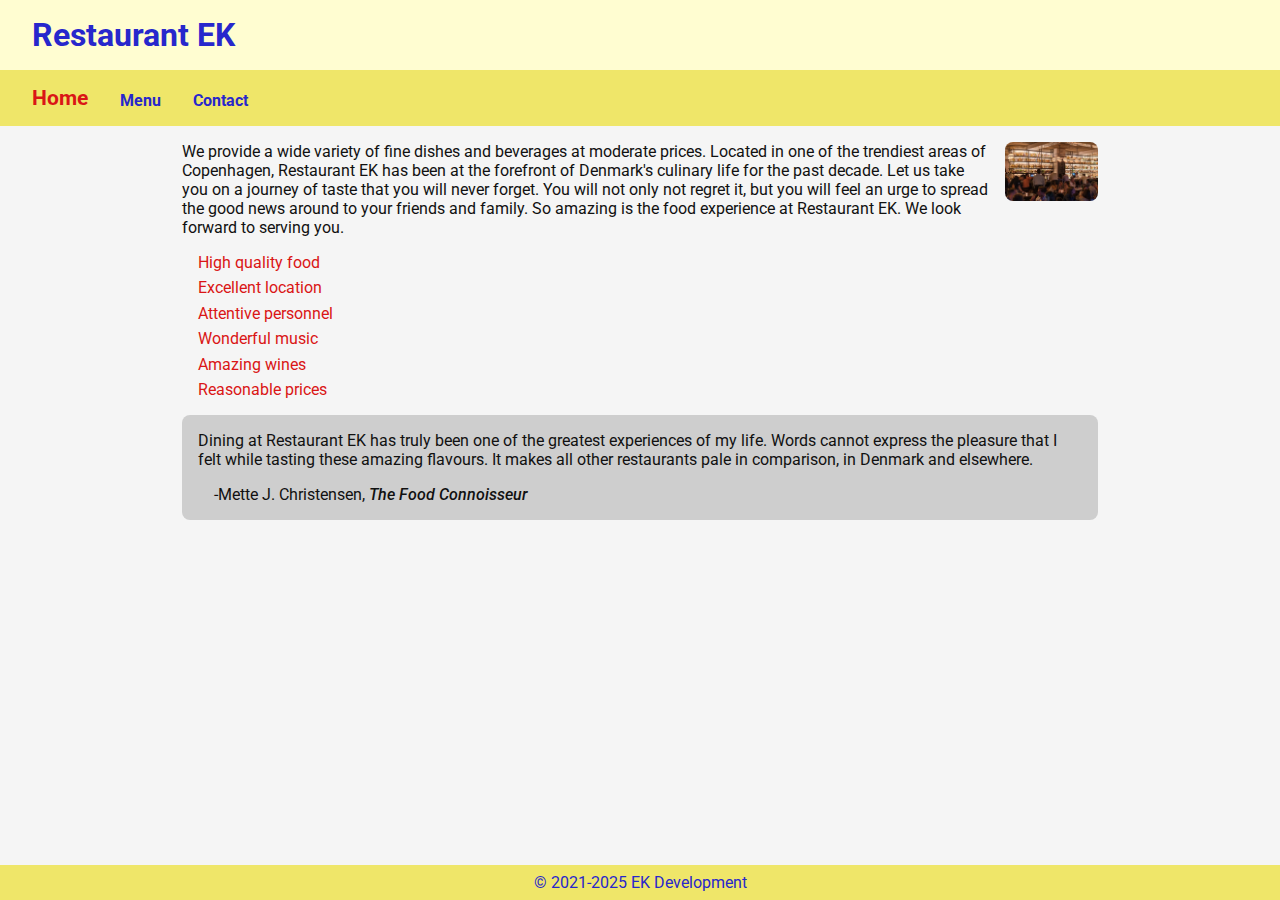
<file: index.html>
<!DOCTYPE html>
<html lang="en">
<head>
    <meta charset="UTF-8">
    <meta name="viewport" content="width=device-width, initial-scale=1.0">
    <link rel="stylesheet" href="css/index.css">
    <title>Home | CSS Restaurant</title>
</head>
<body>

    <header>
        <h1>Restaurant EK</h1>
        <nav>
            <ul>
                <li><a class="active" href="index.html" title="Home">Home</a></li>
                <li><a href="menu.html" title="Menu">Menu</a></li>
                <li><a href="contact.html" title="Contact">Contact</a></li>
            </ul>
        </nav>
    </header>

    <main>
        <section>
            <article>
                <img src="img/ek_restaurant.jpg" alt="">
            </article>

            <article>
                <p>We provide a wide variety of fine dishes and beverages at moderate prices. Located in one of the trendiest areas of Copenhagen, Restaurant EK has been at the forefront of Denmark's culinary life for the past decade. Let us take you on a journey of taste that you will never forget. You will not only not regret it, but you will feel an urge to spread the good news around to your friends and family. So amazing is the food experience at Restaurant EK. We look forward to serving you.</p>

                <ul>
                    <li>High quality food</li>
                    <li>Excellent location</li>
                    <li>Attentive personnel</li>
                    <li>Wonderful music</li>
                    <li>Amazing wines</li>
                    <li>Reasonable prices</li>
                </ul>
            </article>
        </section>

        <section>
            <article>
                <p>Dining at Restaurant EK has truly been one of the greatest experiences of my life. Words cannot express the pleasure that I felt while tasting these amazing flavours. It makes all other restaurants pale in comparison, in Denmark and elsewhere.</p>
                <p>-Mette J. Christensen, <em>The Food Connoisseur</em></p>
            </article>
        </section>
    </main>

    <footer>
        <p>&copy; 2021-2025 EK Development</p>
    </footer>
    
</body>
</html>
</file>
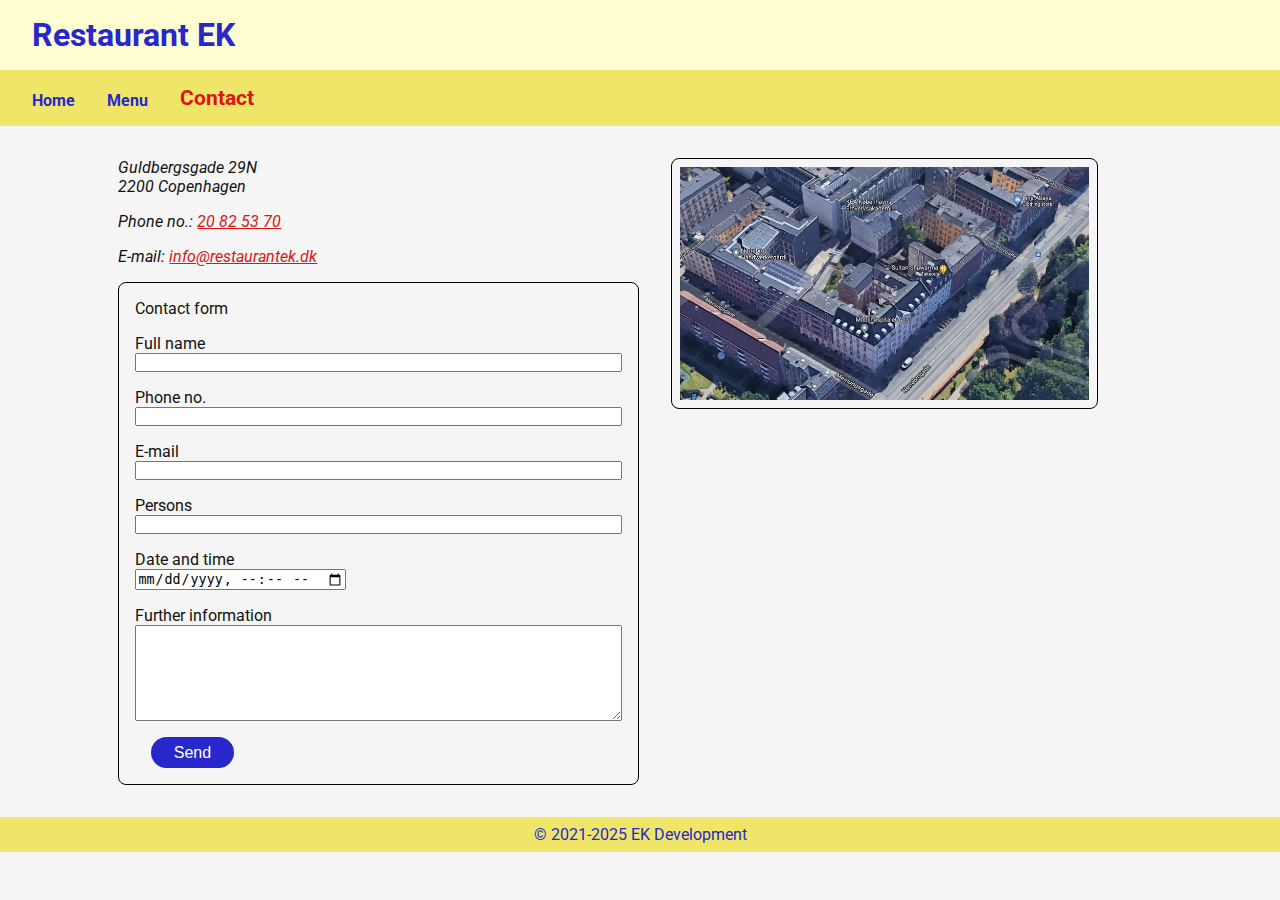
<file: contact.html>
<!DOCTYPE html>
<html lang="en">
<head>
    <meta charset="UTF-8">
    <meta name="viewport" content="width=device-width, initial-scale=1.0">
    <link rel="stylesheet" href="css/contact.css">
    <script src="js/form.js" defer></script>
    <title>Contact | CSS Restaurant</title>
</head>
<body>

    <header>
        <h1>Restaurant EK</h1>
        <nav>
            <ul>
                <li><a href="index.html" title="Home">Home</a></li>
                <li><a href="menu.html" title="Menu">Menu</a></li>
                <li><a class="active" href="contact.html" title="Contact">Contact</a></li>
            </ul>
        </nav>
    </header>

    <main>
        <section>
            <article>
                <img src="img/map.jpg" alt="">
            </article>
        </section>

        <section>            
            <article>
                <address>
                    <p>Guldbergsgade 29N</p>
                    <p>2200 Copenhagen</p>
                    <p>Phone no.: <a href="tel:(+45) 20 82 53 70" title="Give us a call!">20 82 53 70</a></p>
                    <p>E-mail: <a href="mailto:info@restaurantek.dk">info@restaurantek.dk</a></p>
                </address>
            </article>
        
            <article>
                <form id="formContact">
                    <p>Contact form</p>

                    <div>
                        <label for="txtFullName">Full name</label>
                        <input type="text" id="txtFullName" required>
                    </div>

                    <div>
                        <label for="txtPhoneNumber">Phone no.</label>
                        <input type="tel" id="txtPhoneNumber">
                    </div>
                    <div>
                        <label for="txtEmail">E-mail</label>
                        <input type="email" id="txtEmail" required>
                    </div>
                    <div>
                        <label for="txtPersons">Persons</label>
                        <input type="number" id="txtPersons" required>
                    </div>
                    <div>
                        <label for="dataDateAndTime">Date and time</label>
                        <input type="datetime-local" id="dataDateAndTime" required>
                    </div>
                    <div>
                        <label for="txtInformation">Further information</label>
                        <textarea id="txtInformation"></textarea>
                    </div>
                    <div>
                        <button type="submit">Send</button>
                    </div>

                </form>
            </article>
        </section>

    </main>

    <footer>
        <p>&copy; 2021-2025 EK Development</p>
    </footer>

     <dialog id="modalContact">
        <header>
            <h1>Message received</h1>
            <button class="close">&times;</button>
        </header>
        <p>Thank you for your message!</p>
        <p>Full name: <span id="form-full-name"></span></p>
        <p>Phone number: <span id="form-phone-number"></span></p>
        <p>E-mail: <span id="form-email"></span></p>
        <p>Persons: <span id="form-persons"></span></p>
        <p>Date: <span id="form-date"></span></p>
        <p>Information: <span id="form-information"></span></p>
    </dialog>
    
</body>
</html>
</file>
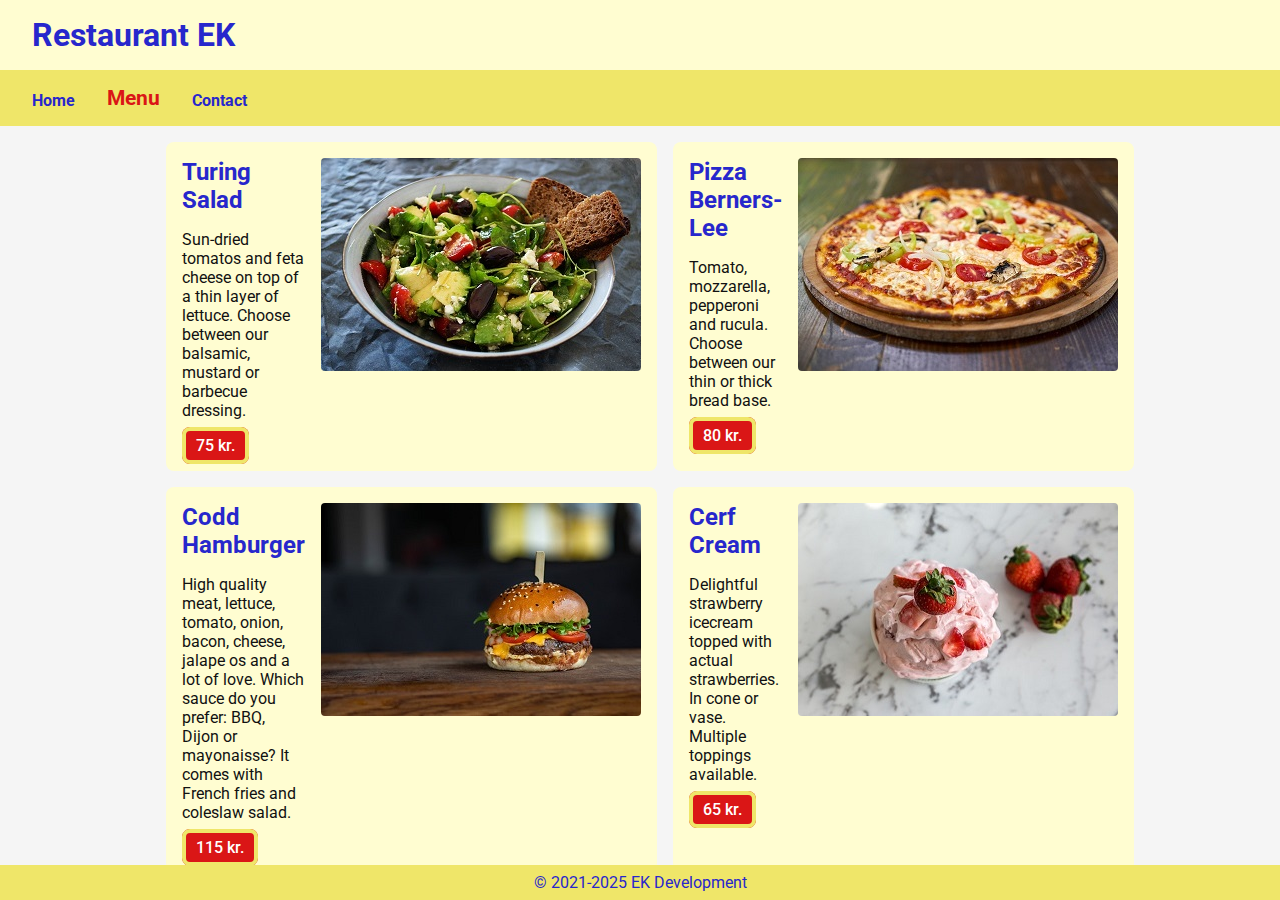
<file: menu.html>
<!DOCTYPE html>
<html lang="en">
<head>
    <meta charset="UTF-8">
    <meta name="viewport" content="width=device-width, initial-scale=1.0">
    <link rel="stylesheet" href="css/menu.css">
    <title>Menu | CSS Restaurant</title>
</head>
<body>

    <header>
        <h1>Restaurant EK</h1>
        <nav>
            <ul>
                <li><a href="index.html" title="Home">Home</a></li>
                <li><a class="active" href="menu.html" title="Menu">Menu</a></li>
                <li><a href="contact.html" title="Contact">Contact</a></li>
            </ul>
        </nav>
    </header>

    <main>
        <section>
            <article>
                <div><img src="img/salad.jpg" alt=""></div>
                <div>
                    <h2>Turing Salad</h2>
                    <p>Sun-dried tomatos and feta cheese on top of a thin layer of lettuce. Choose between our balsamic, mustard or barbecue dressing.</p>
                    <p><span>75 kr.</span></p>
                </div>
            </article>
            <article>
                <div><img src="img/pizza.jpg" alt=""></div>
                <div>
                    <h2>Pizza Berners-Lee</h2>
                    <p>Tomato, mozzarella, pepperoni and rucula. Choose between our thin or thick bread base.</p>
                    <p><span>80 kr.</span></p>
                </div>
            </article>
            <article>
                <div><img src="img/burger.jpg" alt=""></div>
                <div>
                    <h2>Codd Hamburger</h2>
                    <p>High quality meat, lettuce, tomato, onion, bacon, cheese, jalape os and a lot of love. Which sauce do you prefer: BBQ, Dijon or mayonaisse? It comes with French fries and coleslaw salad.</p>
                    <p><span>115 kr.</span></p>
                </div>
            </article>
            <article>
                <div><img src="img/icecream.jpg" alt=""></div>
                <div>
                    <h2>Cerf Cream</h2>
                    <p>Delightful strawberry icecream topped with actual strawberries. In cone or vase. Multiple toppings available.</p>
                    <p><span>65 kr.</span></p>
                </div>
            </article>
        </section>
    </main>

    <footer>
        <p>&copy; 2021-2025 EK Development</p>
    </footer>
    
</body>
</html>
</file>
<file: css/index.css>
@import "styles.css";

main {
    > section {
        display: flex;
        flex-direction: column;
        gap: 1rem;
        margin: 1rem;

        > article {
            > ul {
                list-style-type: none;
                margin-left: 1rem;
                margin-top: 1rem;

                > li {
                    color: var(--activeColor);
                    margin-top: 0.4rem;
                }

            }

            > img {
                border-radius: var(--borderRadius);
                width: 100%;
            }
        }
    }

    > section:nth-of-type(2) {
        > article {
            display: flex;
            flex-direction: column;
            gap: 1rem;
            background-color: var(--quoteColor);
            padding: 1rem;
            border-radius: var(--borderRadius);

            > p:nth-of-type(2) {
                margin-left: 1rem;

                > em {
                    font-weight: 500;
                }
            }
        }
    }
}

/* table size */
@media screen and (min-width: 700px) {
    main {
        > section {
            flex-direction: row-reverse;

            > article {
                > img {
                    width: fit;
                }
            }
        }
    }
}

/* desktop size */
@media screen and (min-width: 701px) {
    main {
        margin: 1rem 13%;
    }

    footer{
        position: fixed;
        bottom: 0;
        width: 100%;
    }
}
</file>
<file: css/contact.css>
@import "styles.css";

section {
    display: flex;
    flex-direction: column;
    gap: 1rem;
    margin: 1rem;

    img {
        width: 100%;
        padding: 0.5rem;
        border: 0.1rem solid black;
        border-radius: var(--borderRadius);
    }
}


address {
    a {
        display: inline-block;
        color: var(--activeColor);
        margin-top: 1rem;
    }
}

form {
    border: 0.1rem solid black;
    padding: 1rem;
    border-radius: var(--borderRadius);

    div {
        display: flex;
        flex-direction: column;
        margin-top: 1rem;
    }

    button {
        align-self: flex-start;
        border: none;
        border-radius: 1rem;
        background-color: var(--headerTextColor);
        color: white;
        font-size: 1rem;
        padding: 0.4rem 1.4rem;
        margin-left: 1rem;
    }

    #nmbrPersons{
        width: 4rem;
    }

    #dataDateAndTime{
        width: fit-content;
    }

    #txtInformation{
        height: 6rem;
    }
}

dialog {
    gap: 1rem;
    margin: 2rem auto;
    padding: 1rem;
    border: 3px solid var(--headerTextColor);
    border-radius: 1rem;

    header {
        display: flex;
        align-items: center;
        align-content: center;
        justify-content: space-between;
        background-color: white;
    }

    h1, p {
        text-align: left;
        padding: 0;
    }

    h1 {
        font-size: 1.4rem;
    }

    p{
        margin-top: 1rem;
    }

    button {
        color: var(--textColor);
        background-color: var(--blazeOrange);
        border: none;
        font-size: 2rem;
    }
}

/* Desktop size */
@media screen and (min-width: 1000px) {
    main {
        margin: 1rem 13%;
        display: flex;
        flex-direction: row-reverse;

        section:nth-of-type(1) {
            flex: 0 0 45%;
        }
        
        section:nth-of-type(2) {
            flex: 0 0 55%;
        }
    }
}
</file>
<file: css/menu.css>
@import "styles.css";

main {
    margin: 1rem;

    section {
        display: grid;
        grid-template-columns: 1fr;
        gap: 1rem;

        > article {
            display: flex;
            flex-direction: column;
            gap: 1rem;
            background-color: var(--headerColor);
            padding: 1rem;
            border-radius: var(--borderRadius);

            > div {
                > h2 {
                    color: var(--headerTextColor);
                    text-align: center;
                }

                > p {
                    margin-top: 1rem;

                    > span {
                        background-color: var(--activeColor);
                        padding: 0.3rem 0.6rem;
                        color: white;
                        font-weight: 500;
                        border: 0.3rem solid var(--navColor);
                        border-radius: var(--borderRadius);
                    }
                }

                > img {
                    border-radius: var(--innerBorderRadius);
                    width: 100%;
                }
            }
        }
    }
}

/* tablet size */
@media screen and (min-width: 700px) {
    main {
        section {
            > article {
                display: flex;
                flex-direction: row-reverse;

                > div {
                    > h2 {
                        text-align: start;
                    }

                    > img {
                        width: fit-content;
                    }
                }
            }
        }
    }
}

/* desktop size */
@media screen and (min-width: 701px) {
    main {
        margin: 1rem 13%;

        section {
            grid-template-columns: repeat(2, 1fr);
        }
    }

    footer {
        position: absolute;
        bottom: 0;
        width: 100%;
    }
}
</file>
